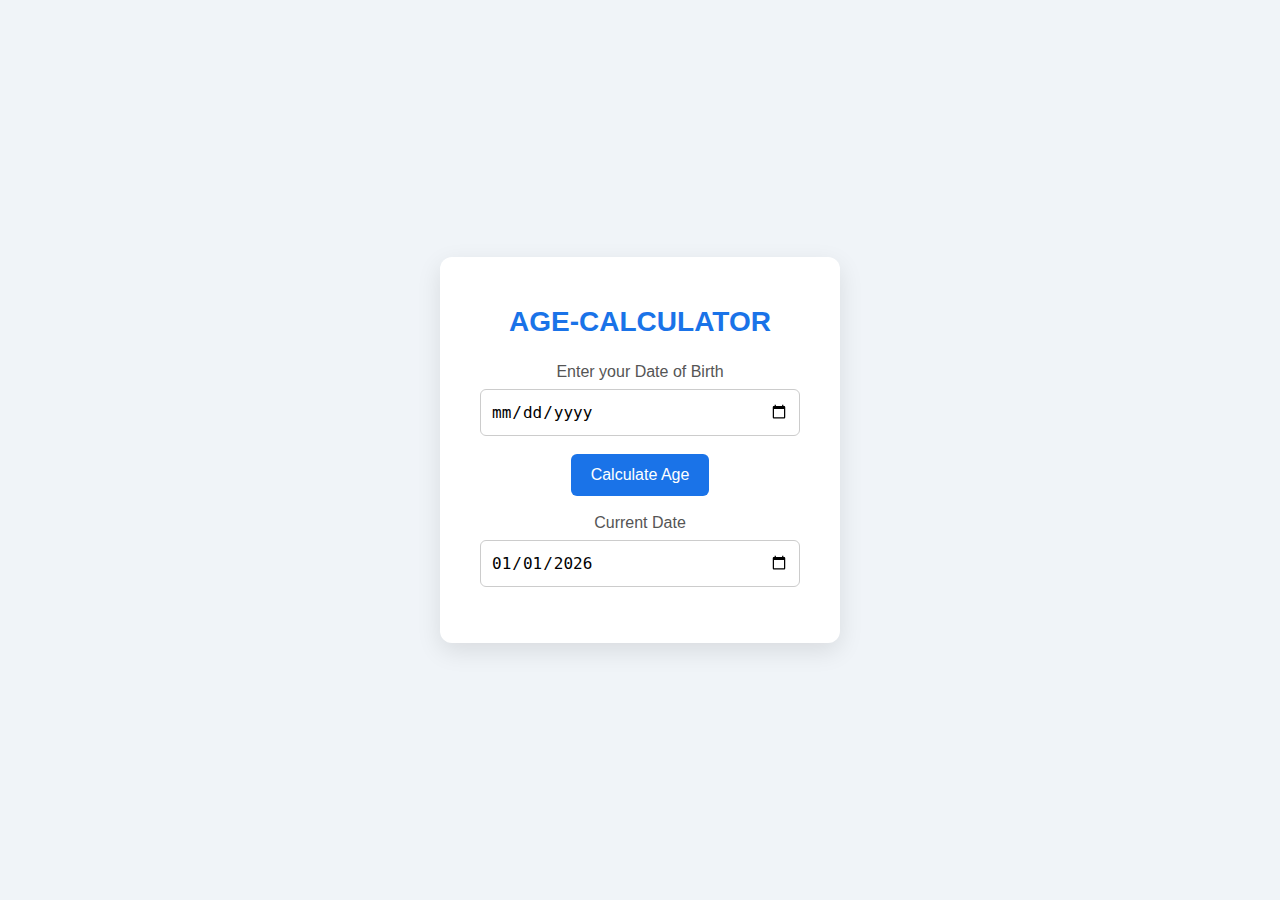
<file: index.html>
<!DOCTYPE html>
<html lang="en">
<head>
    <meta charset="UTF-8">
    <meta name="viewport" content="width=device-width, initial-scale=1.0">
    <title>project - AGE calculator</title>
<link rel="stylesheet" href="cal.css">

</head>
<body>
<div class="card"
><header>
    <H1>AGE-CALCULATOR</H1>
</header>
<div>
<label>Enter your Date of Birth</label><br>
<input type ='date' id="dob">
<button onclick="DOB()">Calculate Age</button></div><br>

<div>
    <label>Current Date</label><br>
    <input type="date" id="cd" value="2026-01-01">
</div><br>
<input type="text" id="ageResult" value="Your age is --" readonly style="display:none;">
<script src="cal.js"></script>  
</div>
</body>
</html>
</file>
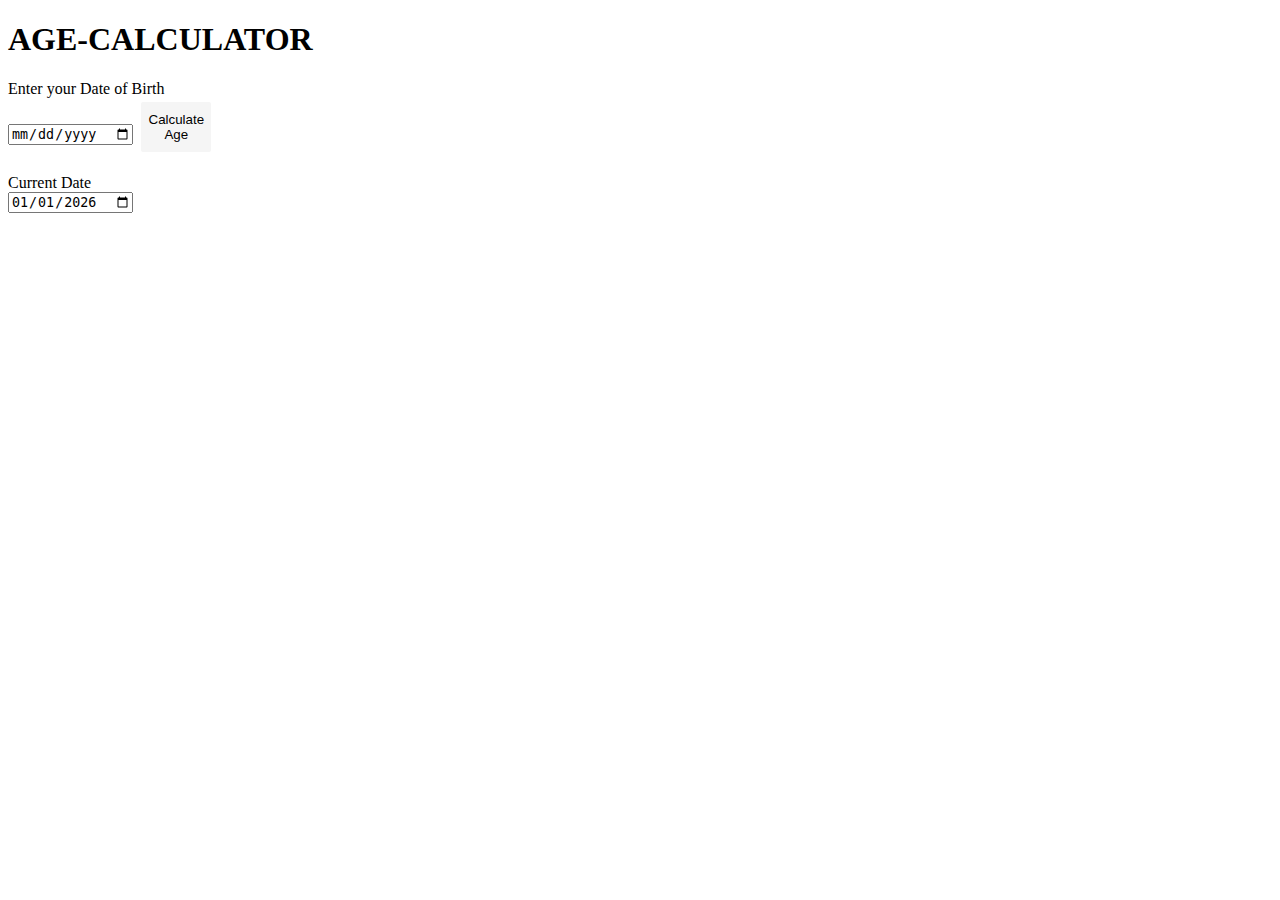
<file: project.html>
<!DOCTYPE html>
<html lang="en">
<head>
    <meta charset="UTF-8">
    <meta name="viewport" content="width=device-width, initial-scale=1.0">
    <title>project - AGE calculator</title>
<link rel="stylesheet" href="project.css">

</head>
<body>
<div class="card"
><header>
    <H1>AGE-CALCULATOR</H1>
</header>
<div>
<label>Enter your Date of Birth</label><br>
<input type ='date' id="dob">
<button onclick="DOB()">Calculate Age</button></div><br>

<div>
    <label>Current Date</label><br>
    <input type="date" id="cd" value="2026-01-01">
</div><br>
<input type="text" id="ageResult" value="Your age is --" readonly style="display:none;">
<script src="project.js"></script>  
</div>
</body>
</html>
</file>
<file: cal.css>
body {
  font-family: 'Segoe UI', Tahoma, Geneva, Verdana, sans-serif;
  background: #f0f4f8;
  display: flex;
  justify-content: center;
  align-items: center;
  height: 100vh;
  margin: 0;
}


.card {
  background: #ffffff;
  padding: 30px 40px;
  border-radius: 12px;
  box-shadow: 0 8px 25px rgba(0,0,0,0.1);
  text-align: center;
  width: 320px;
}

.card header h1 {
  font-size: 28px;
  color: #1a73e8;
  margin-bottom: 25px;
}


label {
  font-weight: 500;
  color: #555;
}


input[type="date"], .card input[type="text"] {
  width: 100%;
  padding: 12px 10px;
  margin: 8px 0;
  border-radius: 6px;
  border: 1px solid #ccc;
  font-size: 16px;
  box-sizing: border-box;
}

#ageResult {
  font-weight: bold;
  color: #1a73e8;
  display: none; 
}


button {
  background-color: #1a73e8;
  color: #fff;
  padding: 12px 20px;
  border: none;
  border-radius: 6px;
  font-size: 16px;
  cursor: pointer;
  margin-top: 10px;
  transition: background-color 0.3s ease;
}

button:hover {
  background-color: #155bb5;
}
</file>
<file: project.css>
#calculator {
    margin: 0 auto;
    width: 350px;
    height: auto;
    background-color: slategray;
    border-radius: 5px;
    padding: 10px;
    text-align: center;
}

#screen {
    padding: 10px 0px 10px 0px;
}

#result {
    padding: 10px;
    width: 90%;
    border: none;
    border-radius: 3px;
    text-align: right;
    font-size: 50px;
    letter-spacing: 7px;
}

button {
    width: 70px;
    height: 50px;
    margin: 4px;
    border-radius: 2px;
    background-color: whitesmoke;
    border: none;
}
</file>
